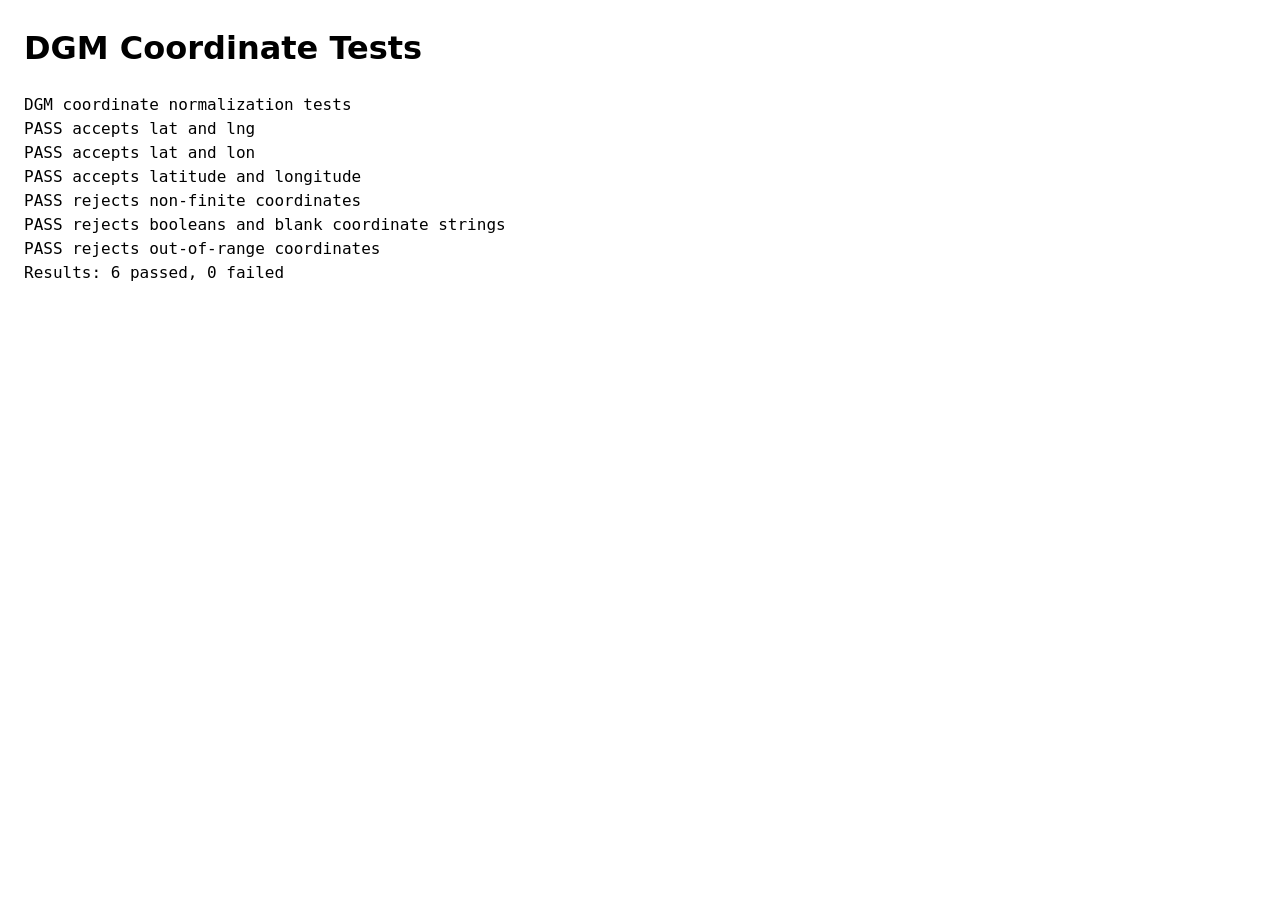
<file: tests/coordinates.html>
<!doctype html>
<html lang="en">
  <head>
    <meta charset="UTF-8" />
    <meta name="viewport" content="width=device-width, initial-scale=1.0" />
    <title>DGM Coordinate Tests</title>
    <style>
      body {
        font-family: system-ui, sans-serif;
        margin: 24px;
        line-height: 1.5;
      }

      #log {
        white-space: pre-wrap;
        font-family: ui-monospace, monospace;
      }
    </style>
  </head>
  <body>
    <h1>DGM Coordinate Tests</h1>
    <pre id="log">Running...</pre>
    <script type="module" src="./coordinates.test.js"></script>
  </body>
</html>
</file>
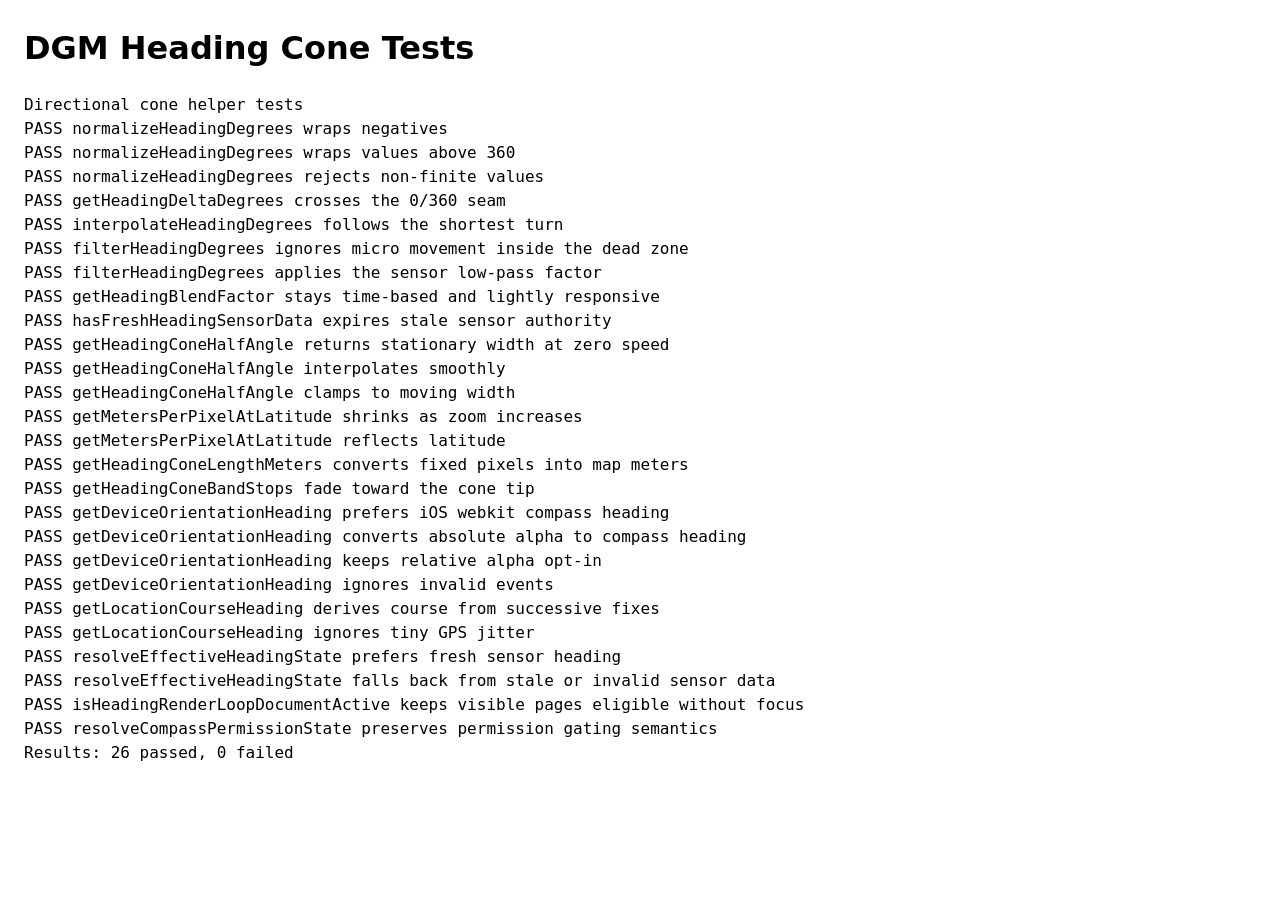
<file: tests/heading-cone.html>
<!doctype html>
<html lang="en">
  <head>
    <meta charset="UTF-8" />
    <meta name="viewport" content="width=device-width, initial-scale=1.0" />
    <title>DGM Heading Cone Tests</title>
    <style>
      body {
        font-family: system-ui, sans-serif;
        margin: 24px;
        line-height: 1.5;
      }

      #log {
        white-space: pre-wrap;
        font-family: ui-monospace, monospace;
      }
    </style>
  </head>
  <body>
    <h1>DGM Heading Cone Tests</h1>
    <pre id="log">Running...</pre>
    <script type="module" src="./heading-cone.test.js"></script>
  </body>
</html>
</file>
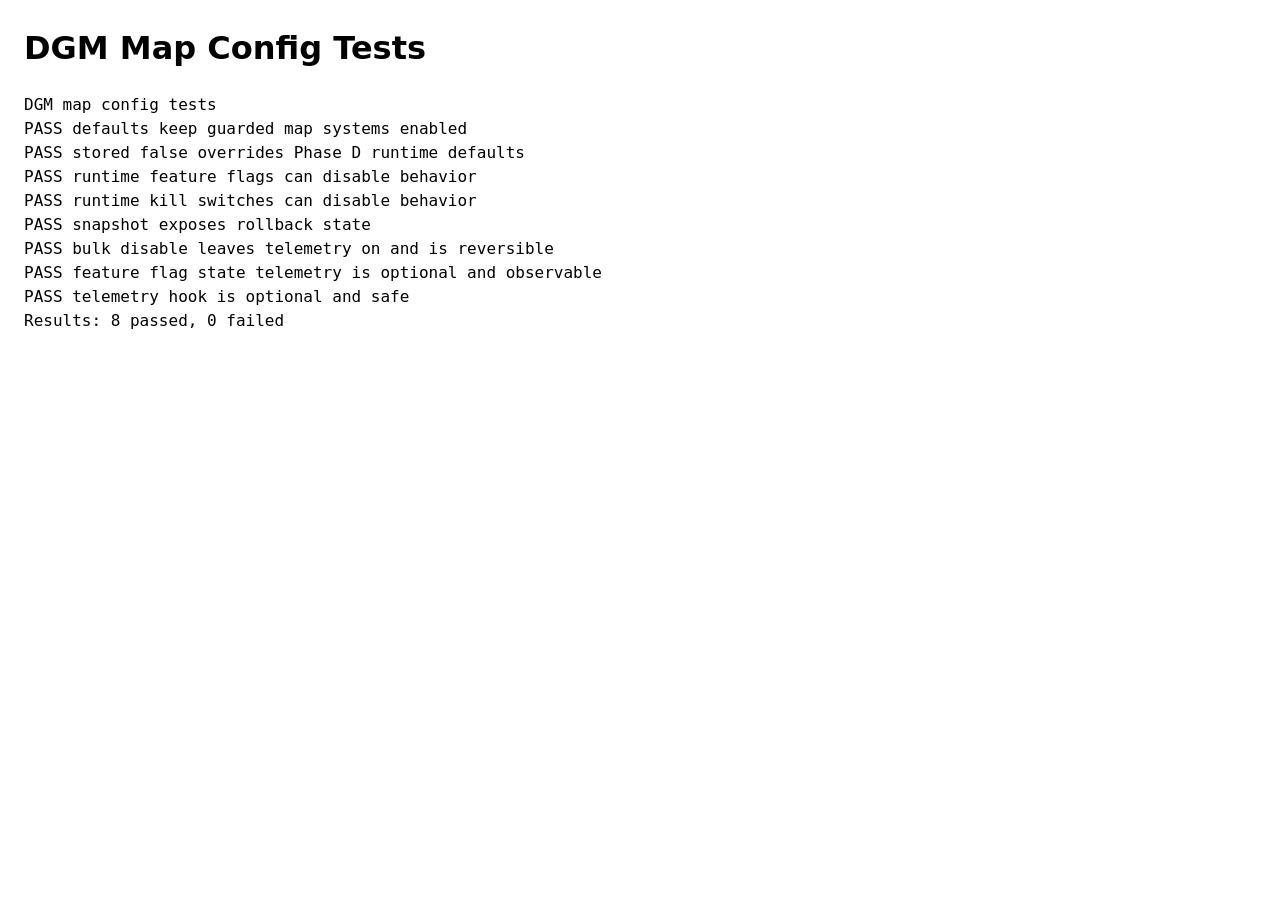
<file: tests/map-config.html>
<!doctype html>
<html lang="en">
  <head>
    <meta charset="UTF-8" />
    <meta name="viewport" content="width=device-width, initial-scale=1.0" />
    <title>DGM Map Config Tests</title>
    <style>
      body {
        font-family: system-ui, sans-serif;
        margin: 24px;
        line-height: 1.5;
      }

      #log {
        white-space: pre-wrap;
        font-family: ui-monospace, monospace;
      }
    </style>
  </head>
  <body>
    <h1>DGM Map Config Tests</h1>
    <pre id="log">Running...</pre>
    <script type="module" src="./map-config.test.js"></script>
  </body>
</html>
</file>
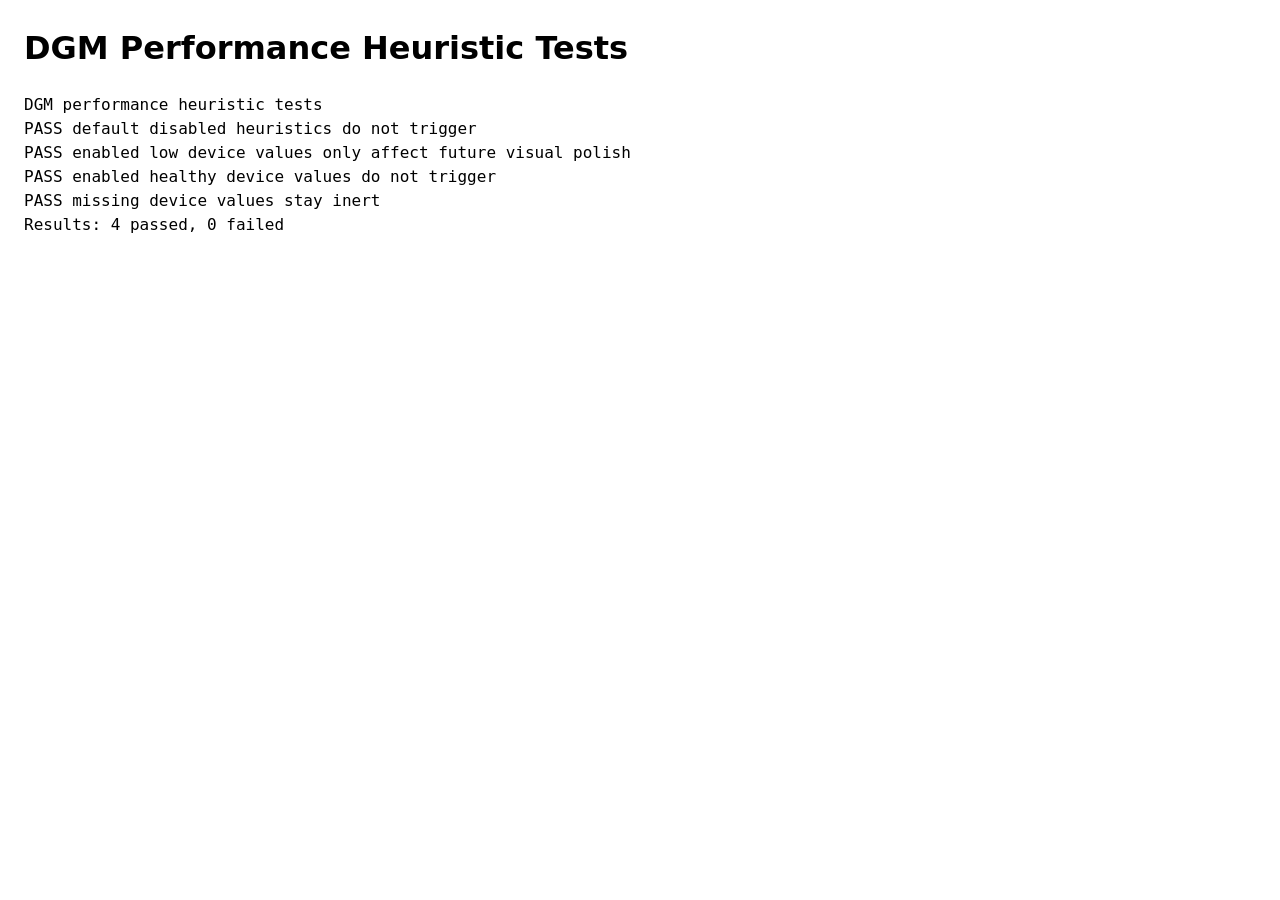
<file: tests/performance-heuristics.html>
<!doctype html>
<html lang="en">
  <head>
    <meta charset="UTF-8" />
    <meta name="viewport" content="width=device-width, initial-scale=1.0" />
    <title>DGM Performance Heuristic Tests</title>
    <style>
      body {
        font-family: system-ui, sans-serif;
        margin: 24px;
        line-height: 1.5;
      }

      #log {
        white-space: pre-wrap;
        font-family: ui-monospace, monospace;
      }
    </style>
  </head>
  <body>
    <h1>DGM Performance Heuristic Tests</h1>
    <pre id="log">Running...</pre>
    <script type="module" src="./performance-heuristics.test.js"></script>
  </body>
</html>
</file>
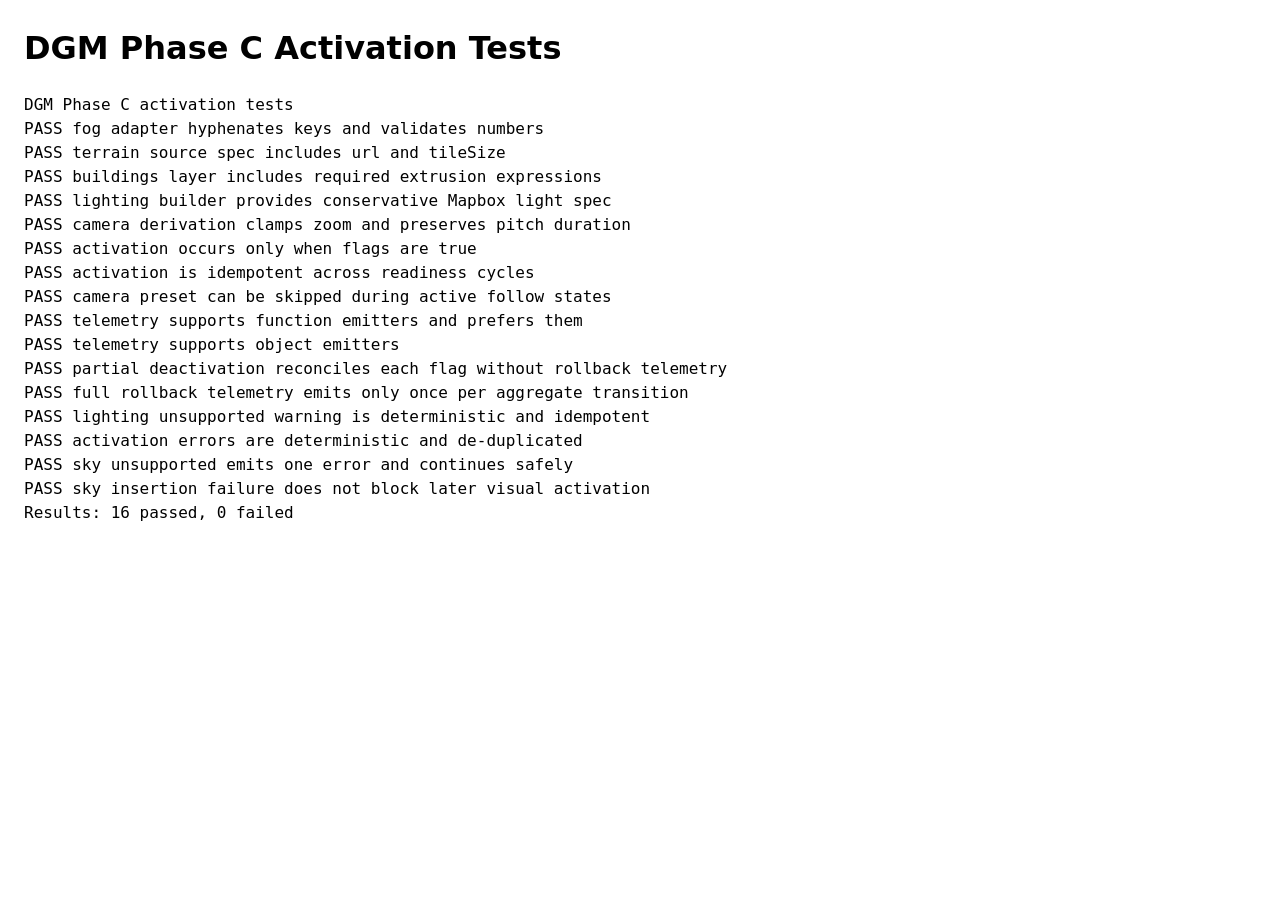
<file: tests/phase-c-activation.html>
<!doctype html>
<html lang="en">
  <head>
    <meta charset="UTF-8" />
    <meta name="viewport" content="width=device-width, initial-scale=1.0" />
    <title>DGM Phase C Activation Tests</title>
    <style>
      body {
        font-family: system-ui, sans-serif;
        margin: 24px;
        line-height: 1.5;
      }

      #log {
        white-space: pre-wrap;
        font-family: ui-monospace, monospace;
      }
    </style>
  </head>
  <body>
    <h1>DGM Phase C Activation Tests</h1>
    <pre id="log">Running...</pre>
    <script type="module" src="./phase-c-activation.test.js"></script>
  </body>
</html>
</file>
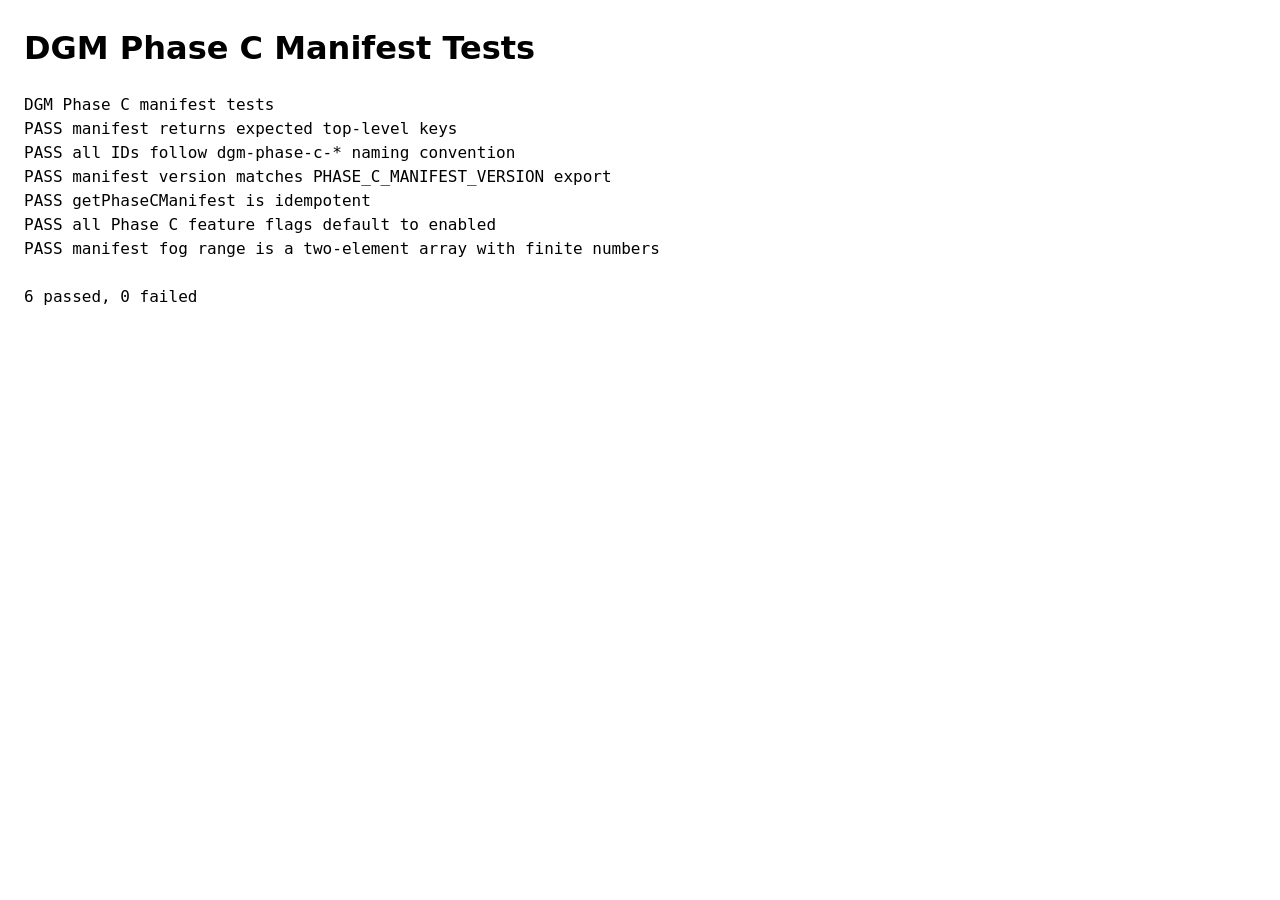
<file: tests/phase-c-manifest.html>
<!doctype html>
<html lang="en">
  <head>
    <meta charset="UTF-8" />
    <meta name="viewport" content="width=device-width, initial-scale=1.0" />
    <title>DGM Phase C Manifest Tests</title>
    <style>
      body {
        font-family: system-ui, sans-serif;
        margin: 24px;
        line-height: 1.5;
      }

      #log {
        white-space: pre-wrap;
        font-family: ui-monospace, monospace;
      }
    </style>
  </head>
  <body>
    <h1>DGM Phase C Manifest Tests</h1>
    <pre id="log">Running...</pre>
    <script type="module" src="./phase-c-manifest.test.js"></script>
  </body>
</html>
</file>
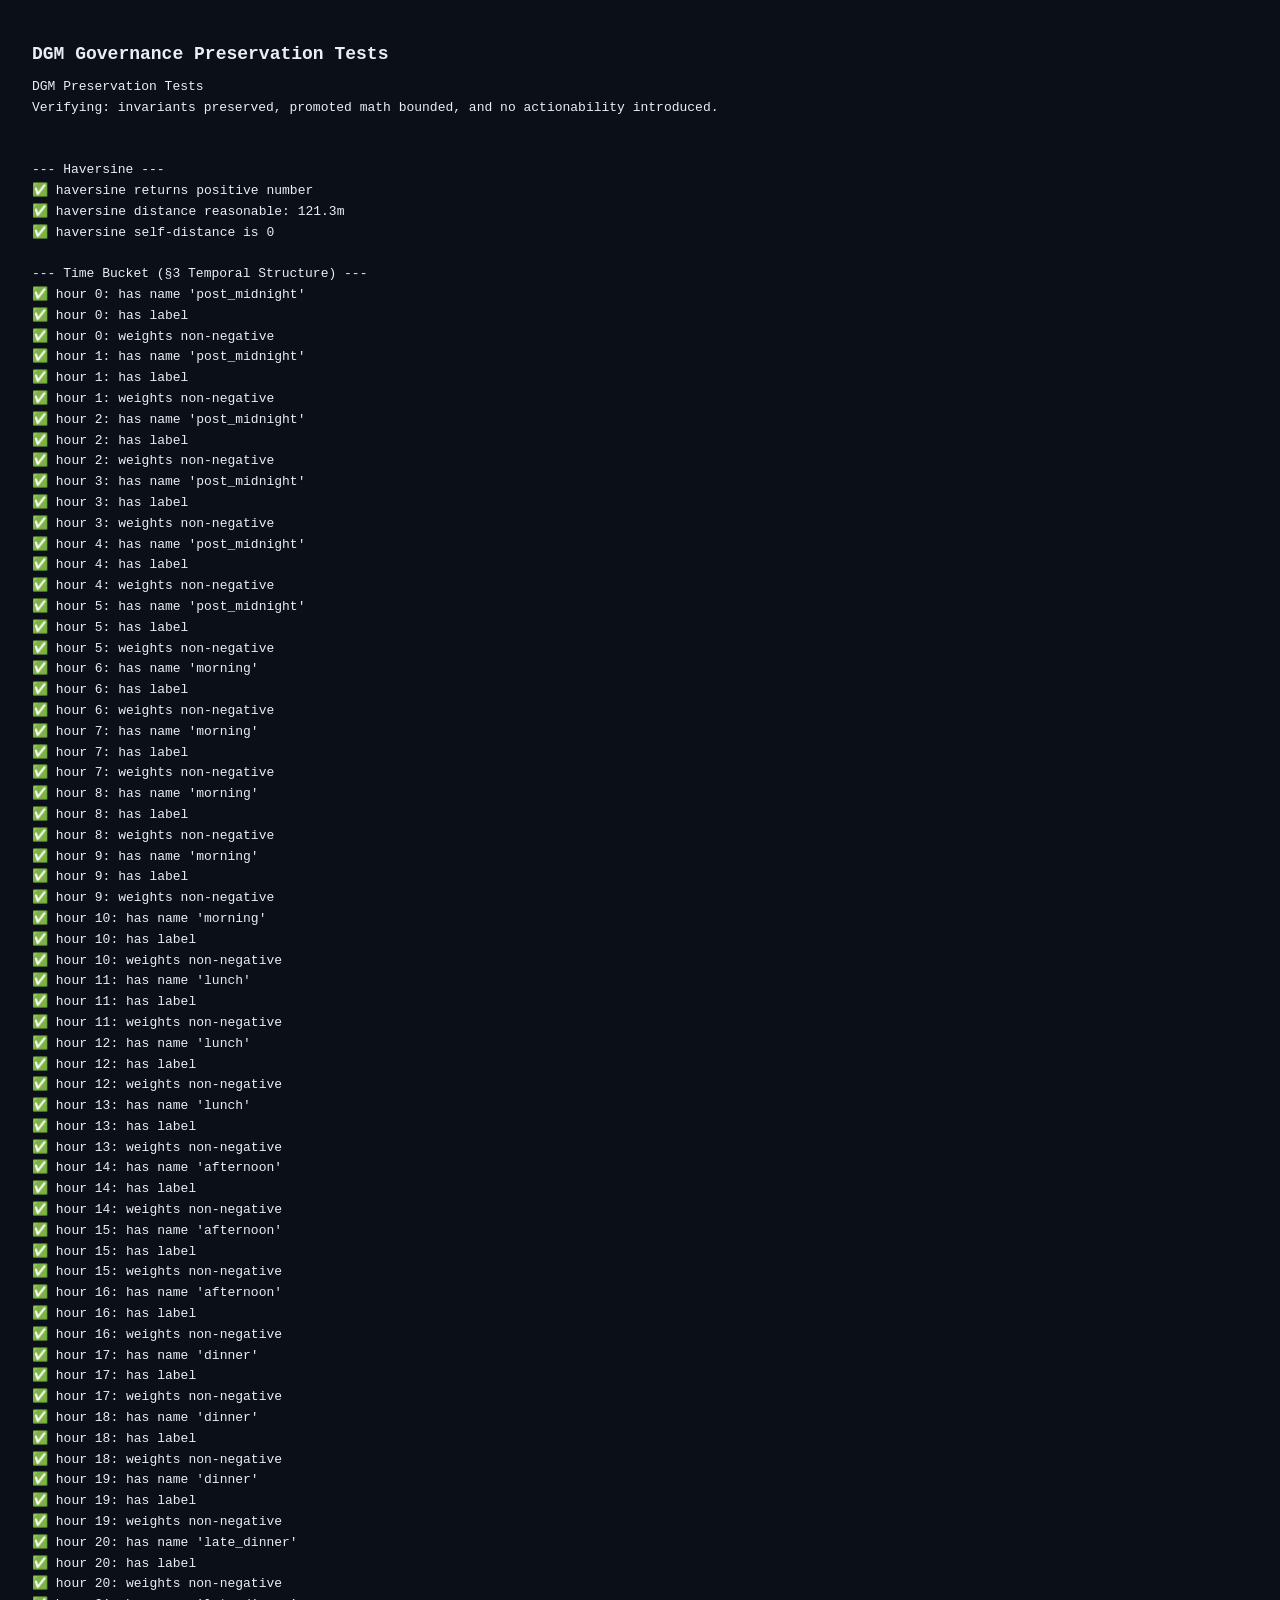
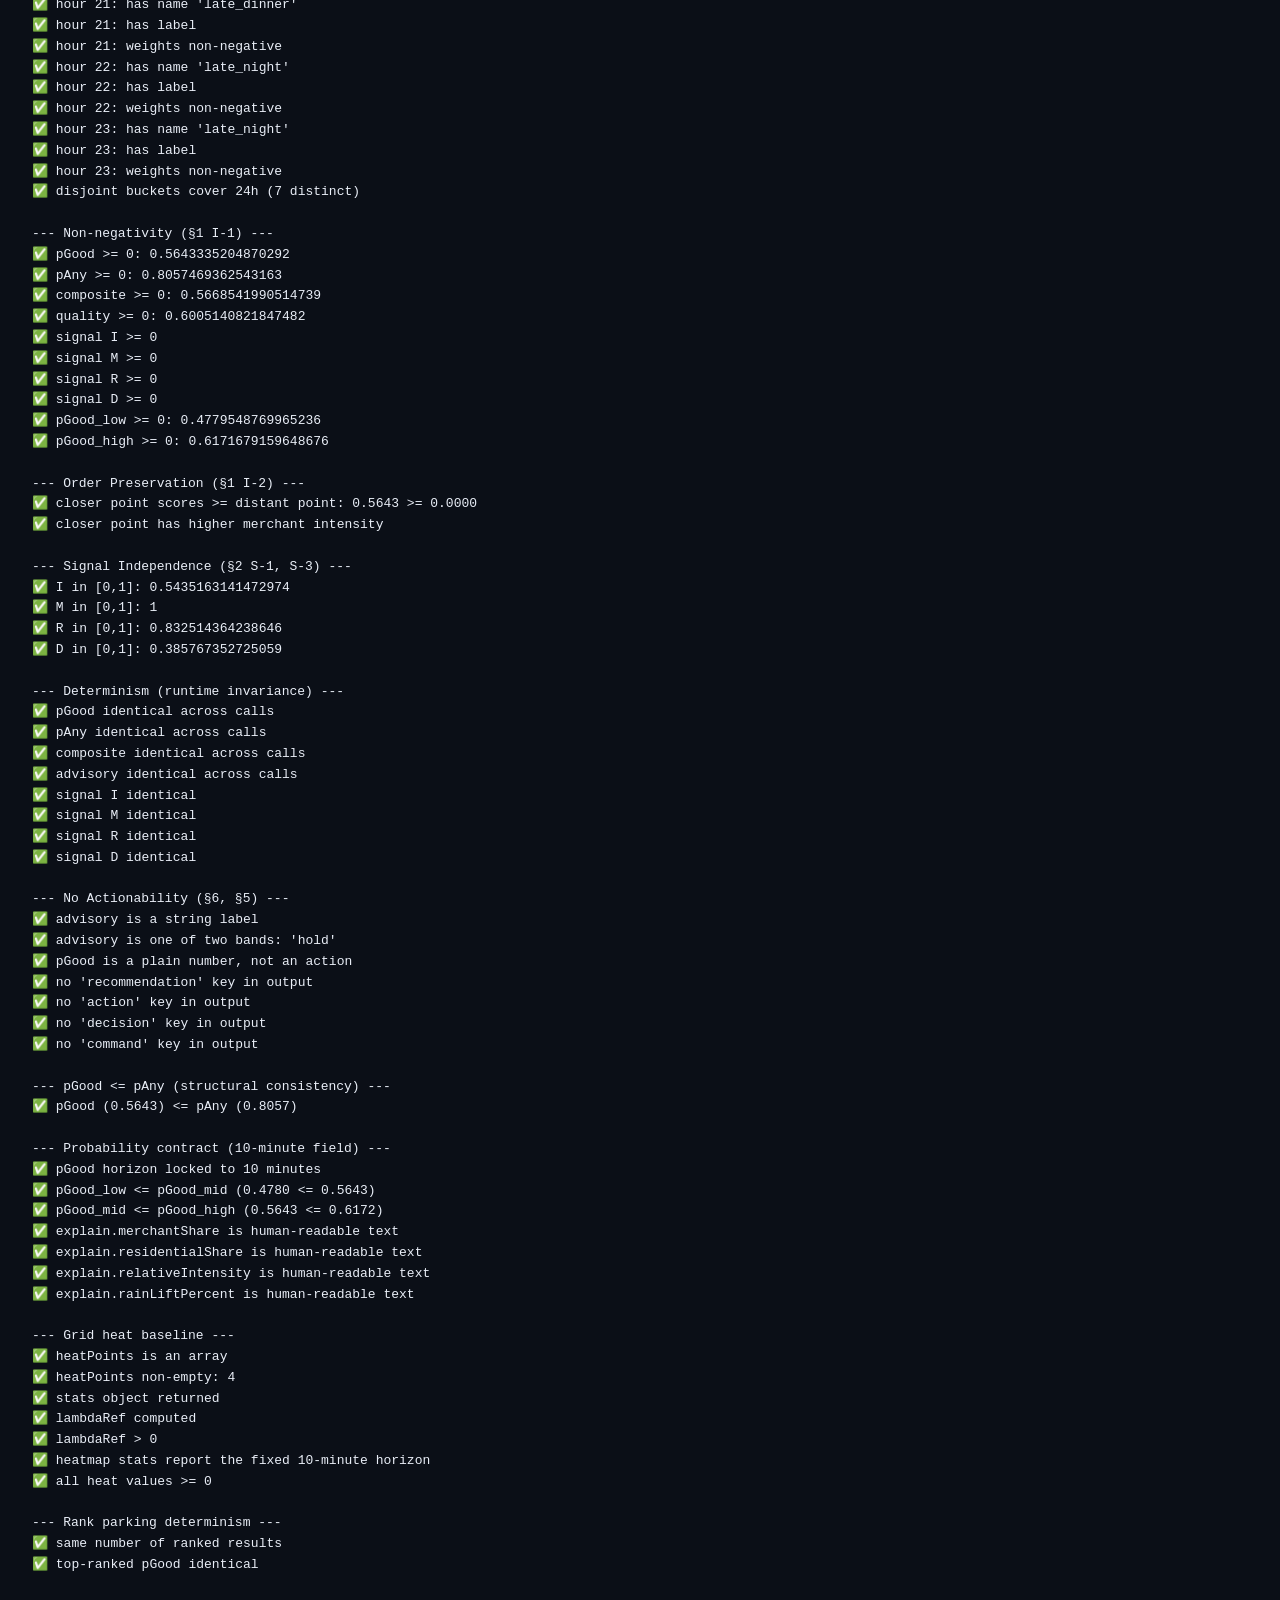
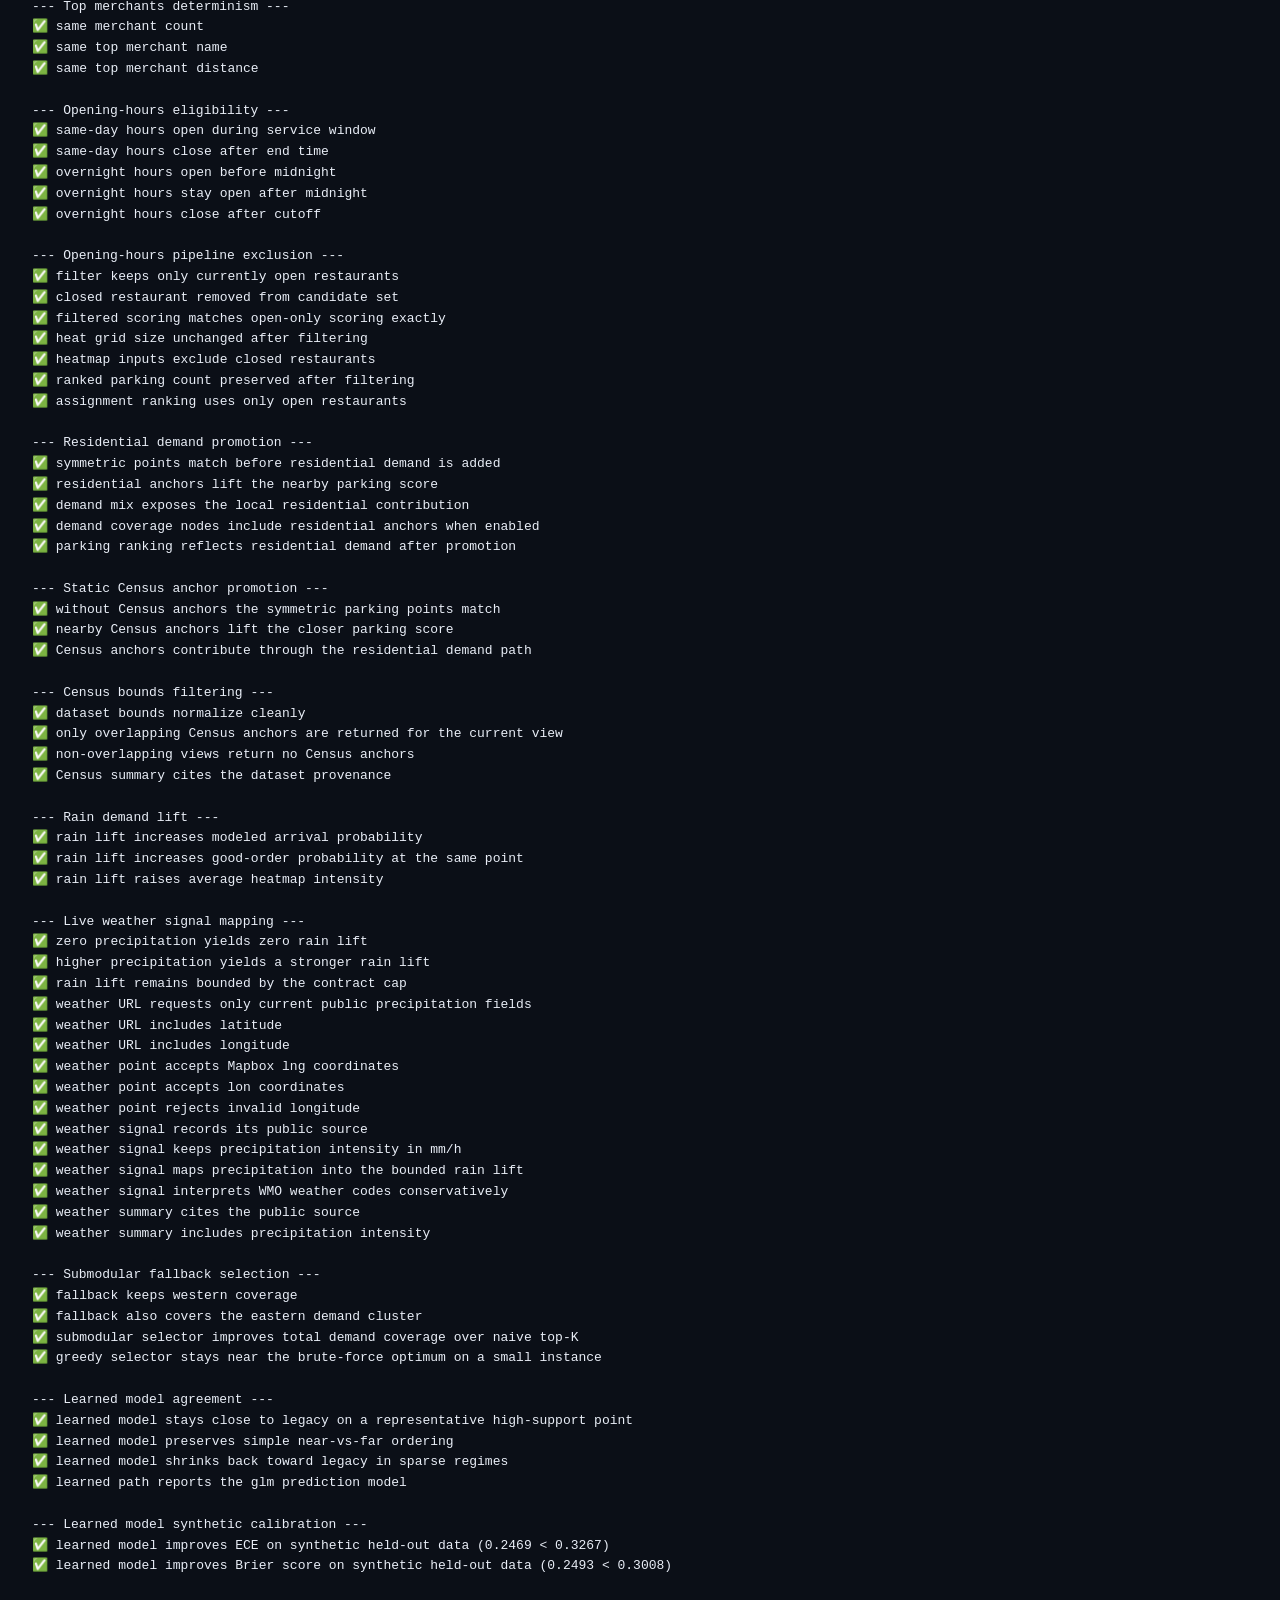
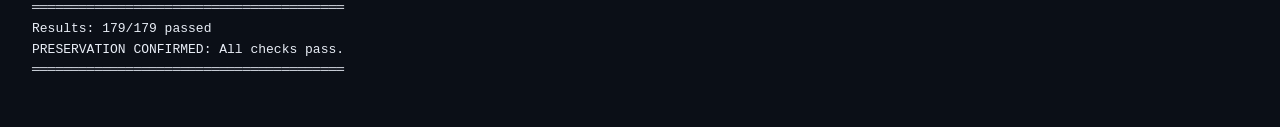
<file: tests/preservation.html>
<!doctype html>

<html lang="en">
<head>
  <meta charset="UTF-8" />
  <meta name="viewport" content="width=device-width, initial-scale=1.0" />
  <title>DGM Preservation Tests</title>
  <style>
    body { background: #0b0f17; color: #e9eef7; font-family: ui-monospace, monospace; padding: 24px; }
    h1 { font-size: 18px; margin-bottom: 12px; }
    #log { white-space: pre-wrap; font-size: 13px; line-height: 1.6; }
  </style>
</head>
<body>
  <h1>DGM Governance Preservation Tests</h1>
  <pre id="log"></pre>
  <script type="module">
    import { runPreservationTests } from "./preservation.test.js";
    const result = runPreservationTests();
    document.title = result.failed === 0
      ? `\u2705 All ${result.total} tests passed`
      : `\u274c ${result.failed}/${result.total} failed`;
  </script>
</body>
</html>
</file>
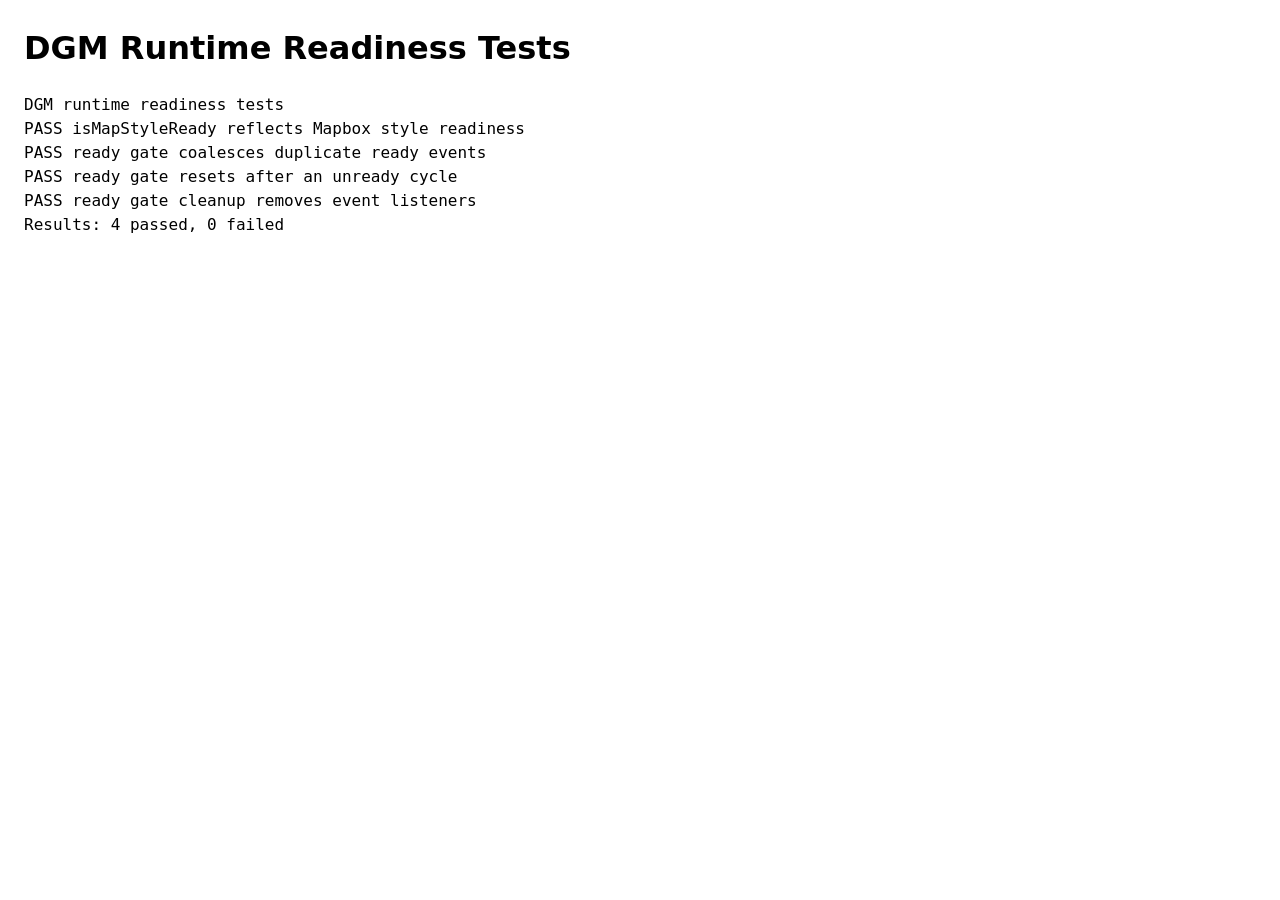
<file: tests/runtime-ready.html>
<!doctype html>
<html lang="en">
  <head>
    <meta charset="UTF-8" />
    <meta name="viewport" content="width=device-width, initial-scale=1.0" />
    <title>DGM Runtime Readiness Tests</title>
    <style>
      body {
        font-family: system-ui, sans-serif;
        margin: 24px;
        line-height: 1.5;
      }

      #log {
        white-space: pre-wrap;
        font-family: ui-monospace, monospace;
      }
    </style>
  </head>
  <body>
    <h1>DGM Runtime Readiness Tests</h1>
    <pre id="log">Running...</pre>
    <script type="module" src="./runtime-ready.test.js"></script>
  </body>
</html>
</file>
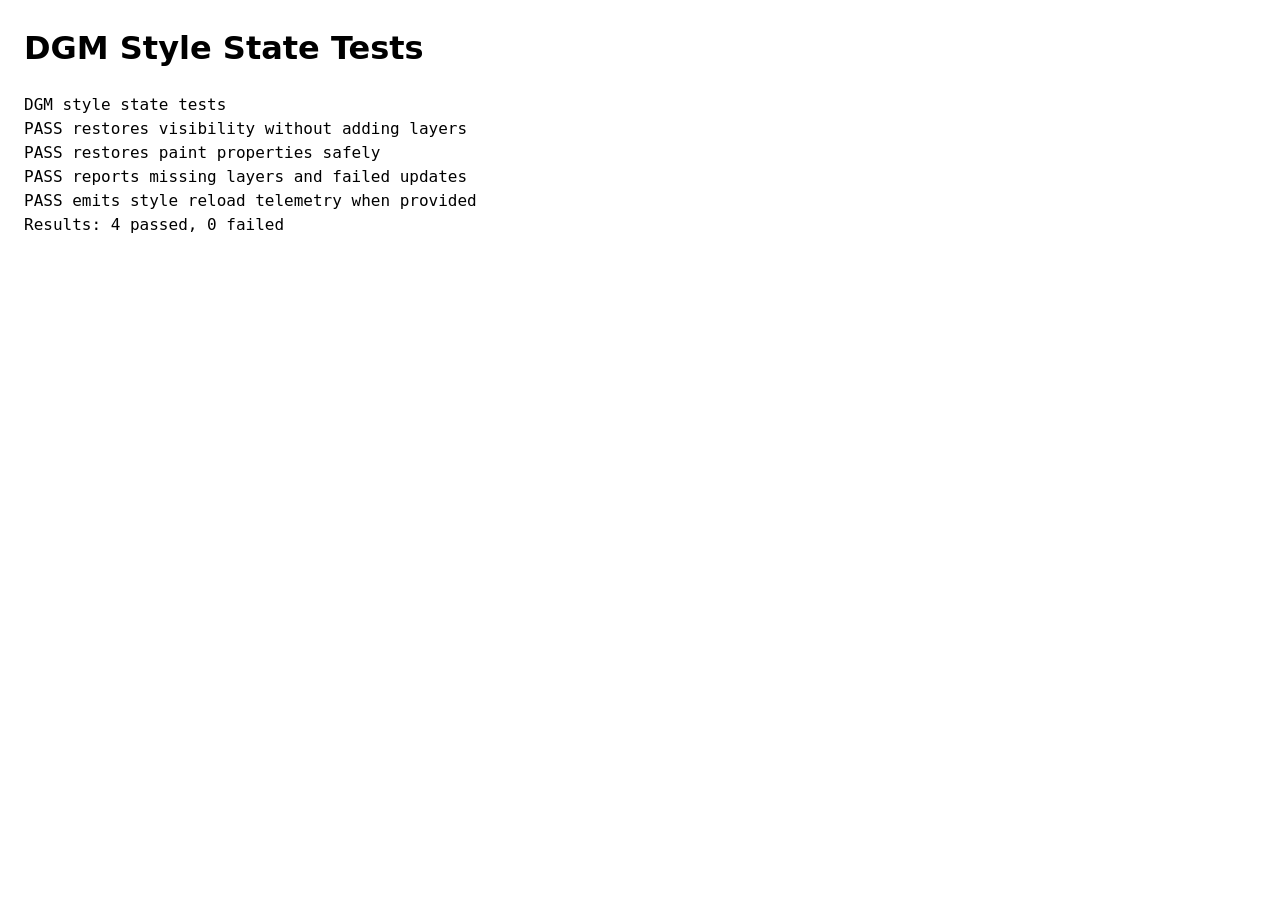
<file: tests/style-state.html>
<!doctype html>
<html lang="en">
  <head>
    <meta charset="UTF-8" />
    <meta name="viewport" content="width=device-width, initial-scale=1.0" />
    <title>DGM Style State Tests</title>
    <style>
      body {
        font-family: system-ui, sans-serif;
        margin: 24px;
        line-height: 1.5;
      }

      #log {
        white-space: pre-wrap;
        font-family: ui-monospace, monospace;
      }
    </style>
  </head>
  <body>
    <h1>DGM Style State Tests</h1>
    <pre id="log">Running...</pre>
    <script type="module" src="./style-state.test.js"></script>
  </body>
</html>
</file>
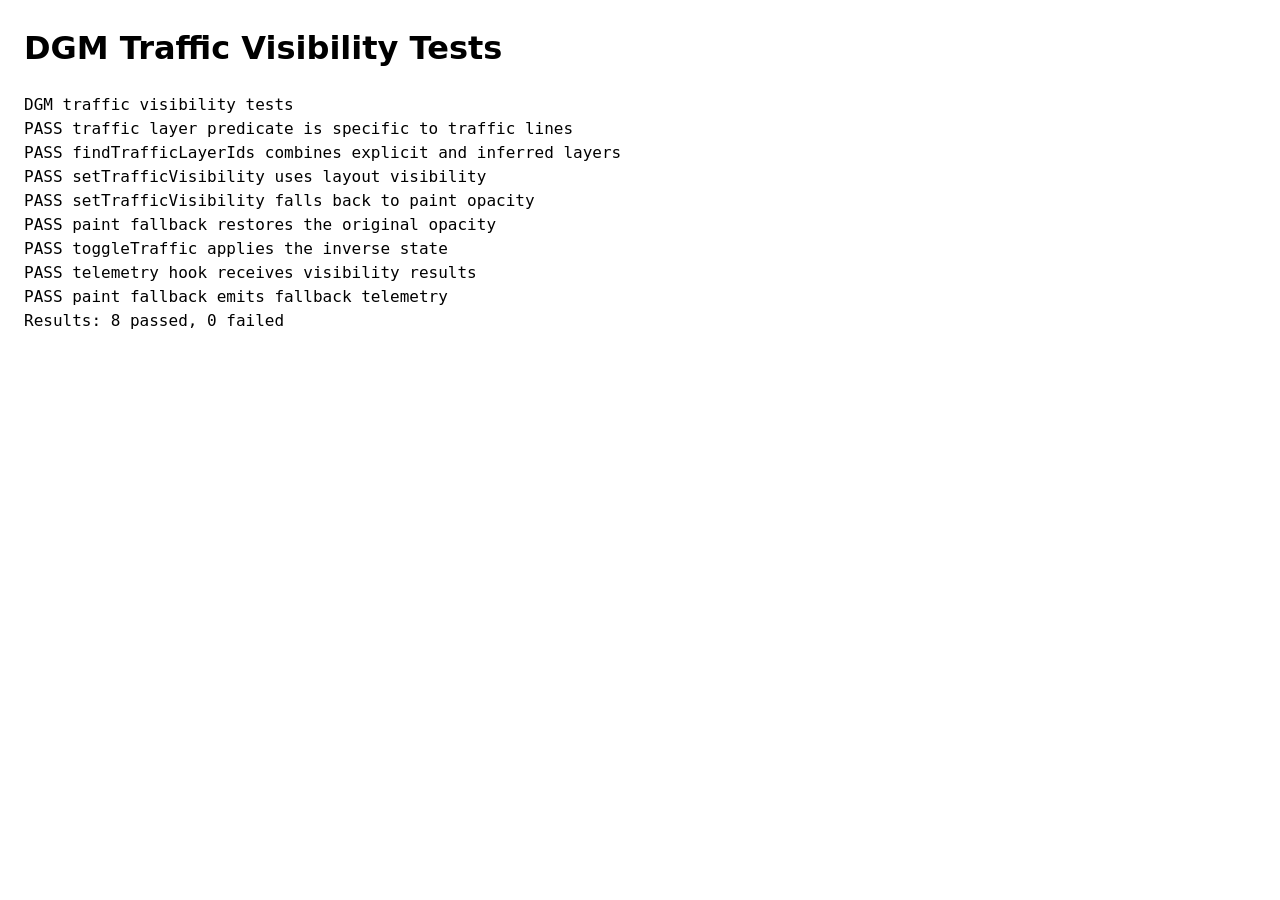
<file: tests/traffic-visibility.html>
<!doctype html>
<html lang="en">
  <head>
    <meta charset="UTF-8" />
    <meta name="viewport" content="width=device-width, initial-scale=1.0" />
    <title>DGM Traffic Visibility Tests</title>
    <style>
      body {
        font-family: system-ui, sans-serif;
        margin: 24px;
        line-height: 1.5;
      }

      #log {
        white-space: pre-wrap;
        font-family: ui-monospace, monospace;
      }
    </style>
  </head>
  <body>
    <h1>DGM Traffic Visibility Tests</h1>
    <pre id="log">Running...</pre>
    <script type="module" src="./traffic-visibility.test.js"></script>
  </body>
</html>
</file>
